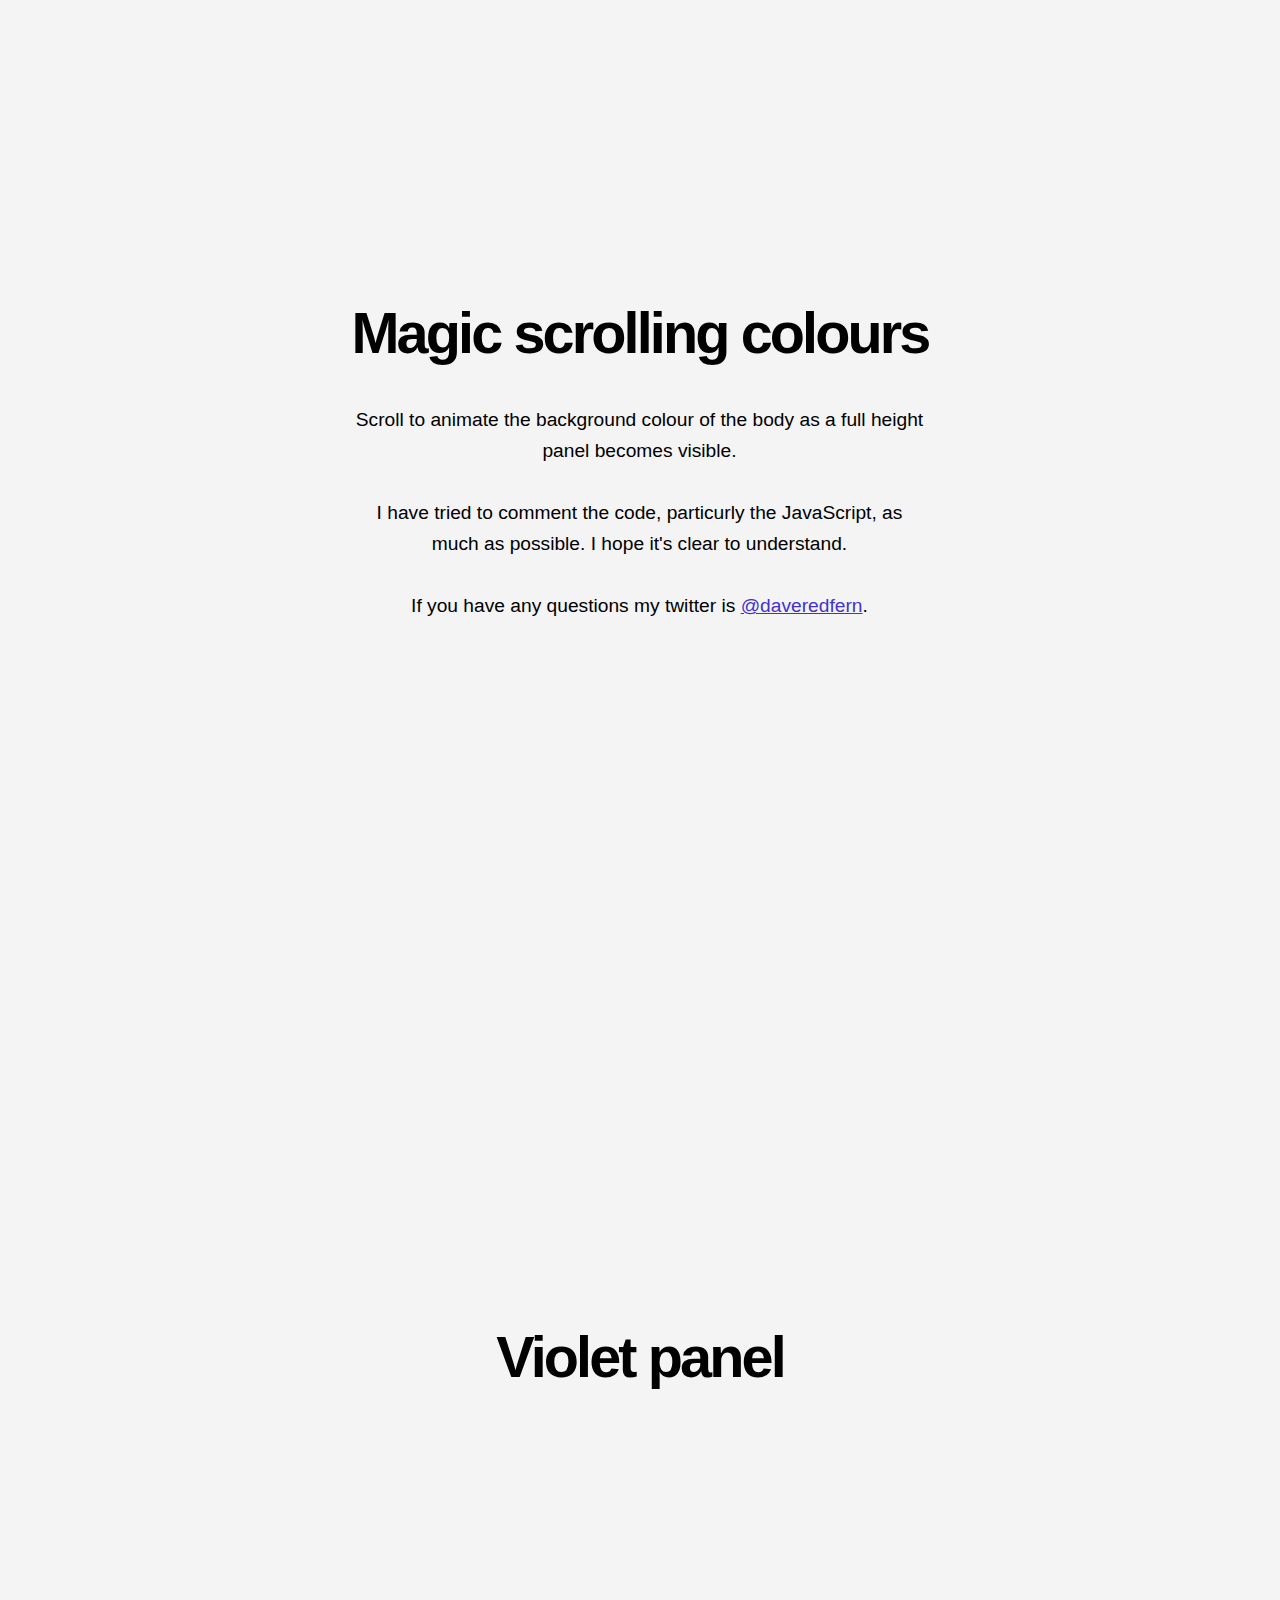
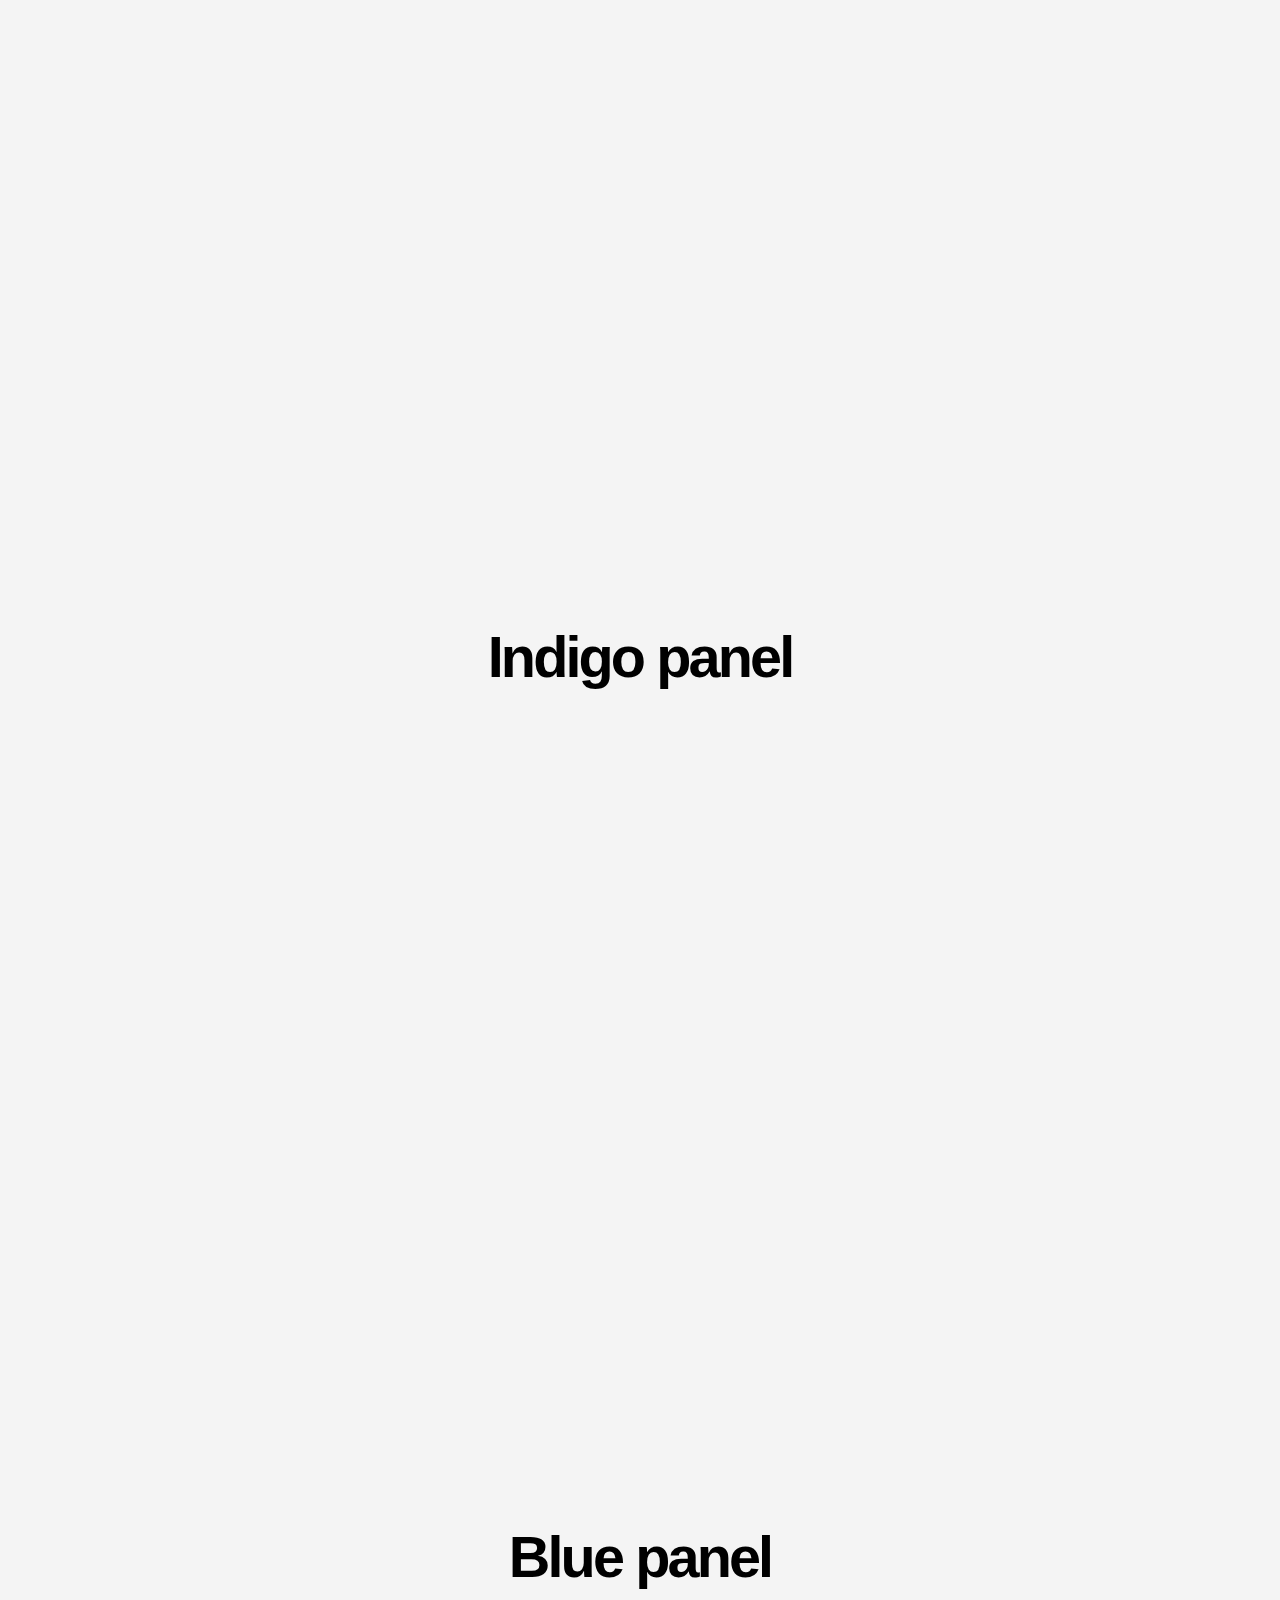
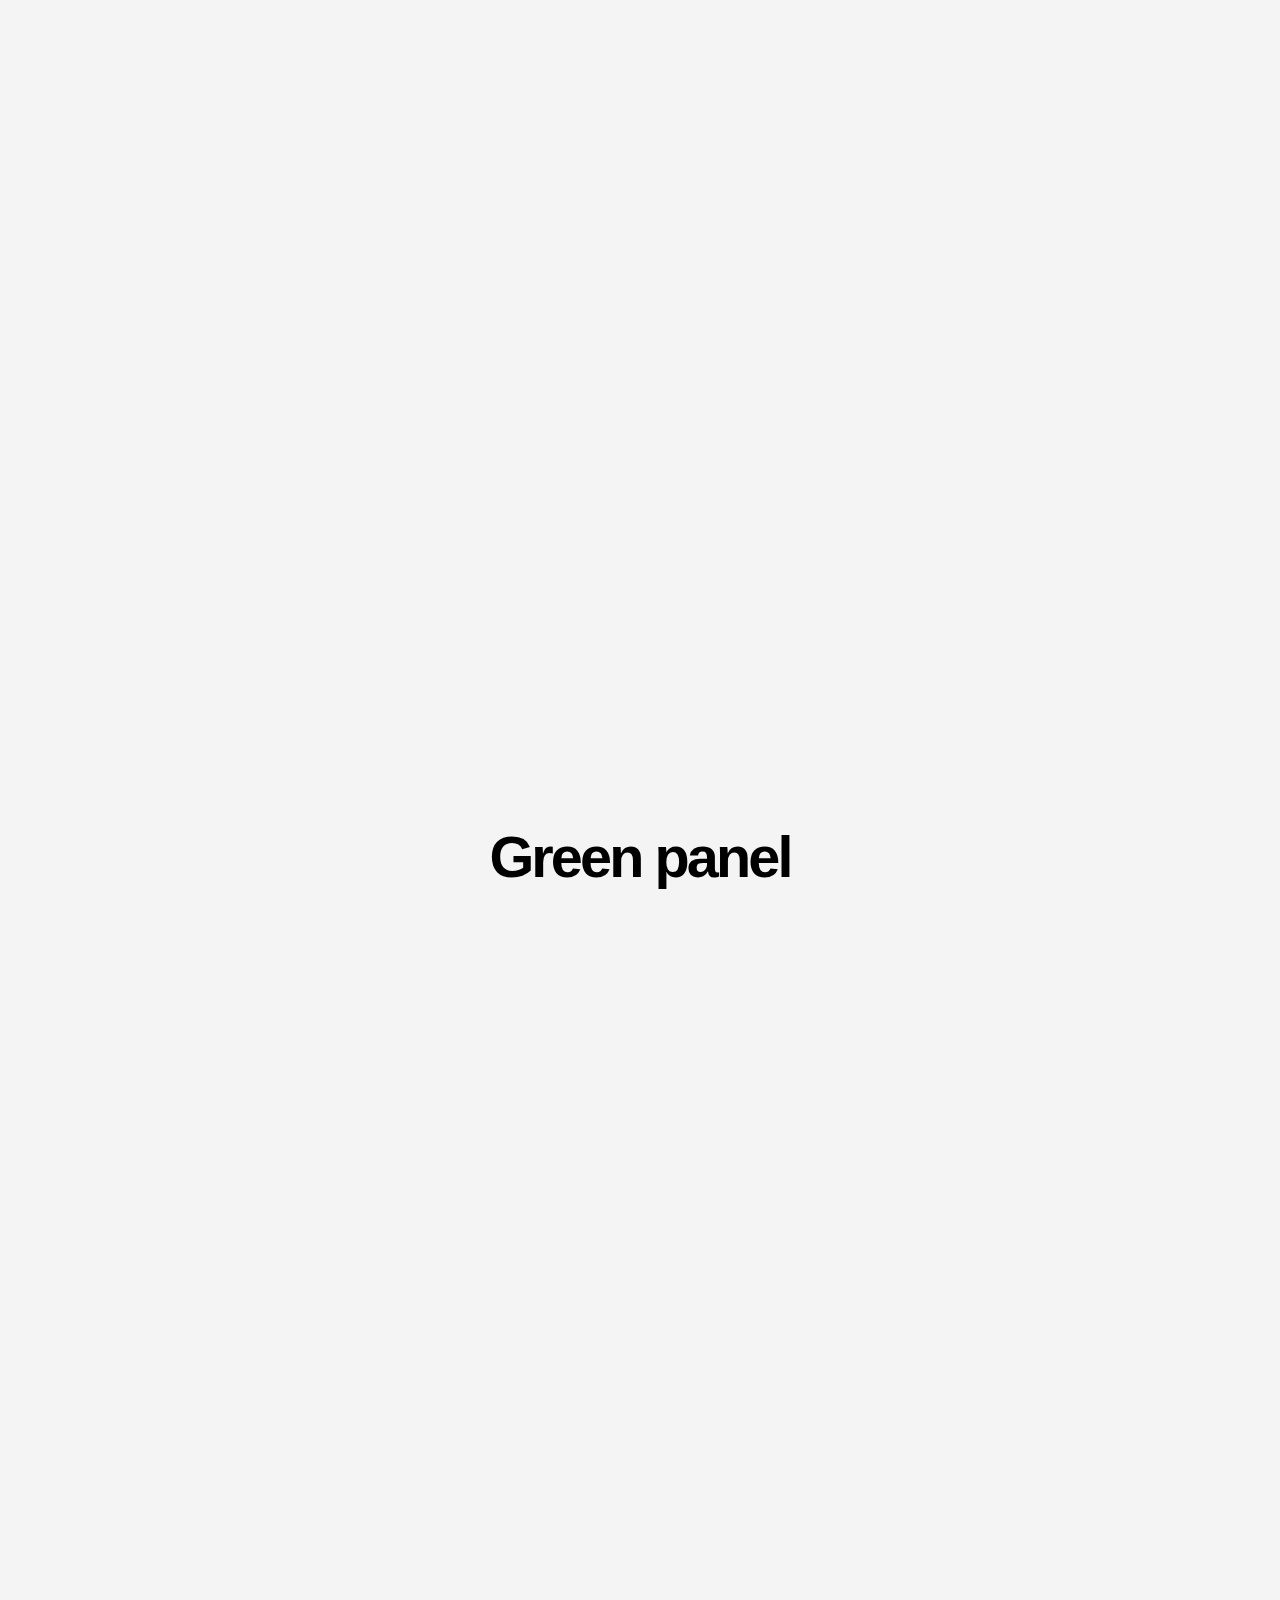
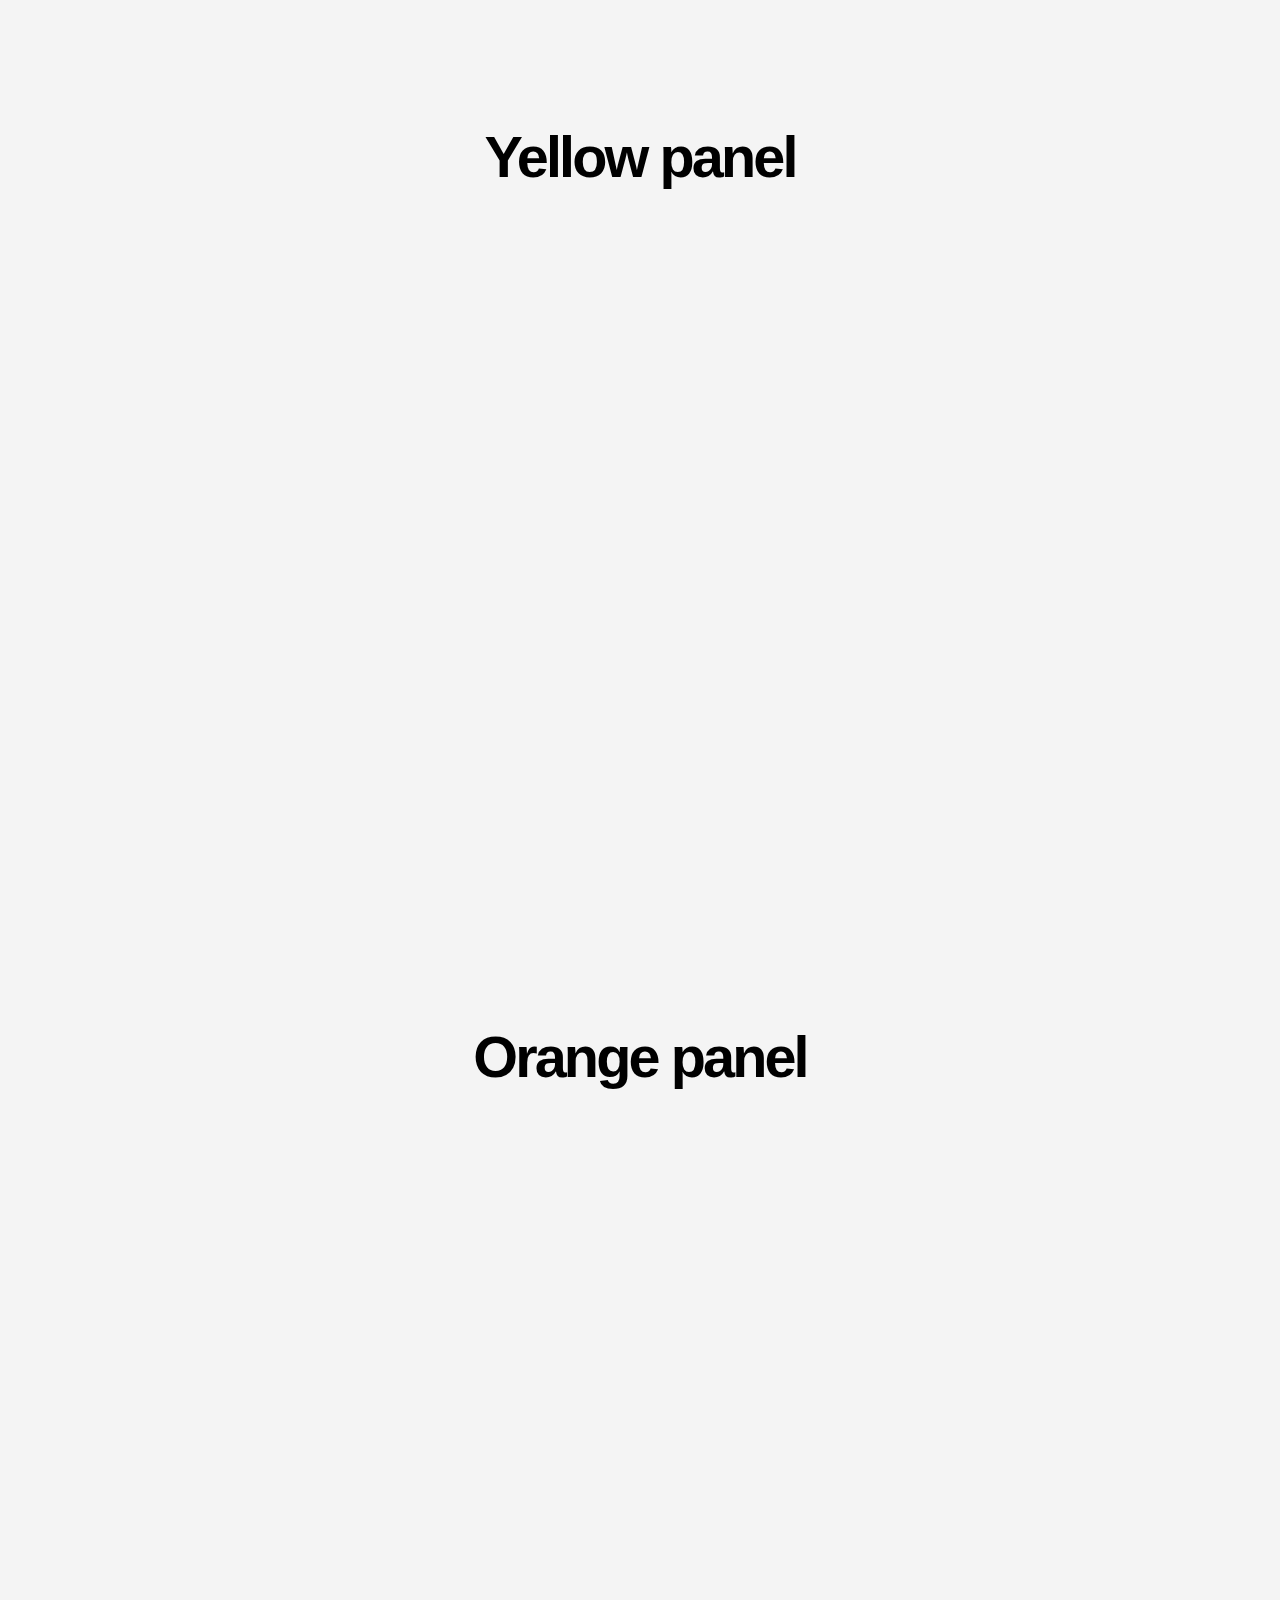
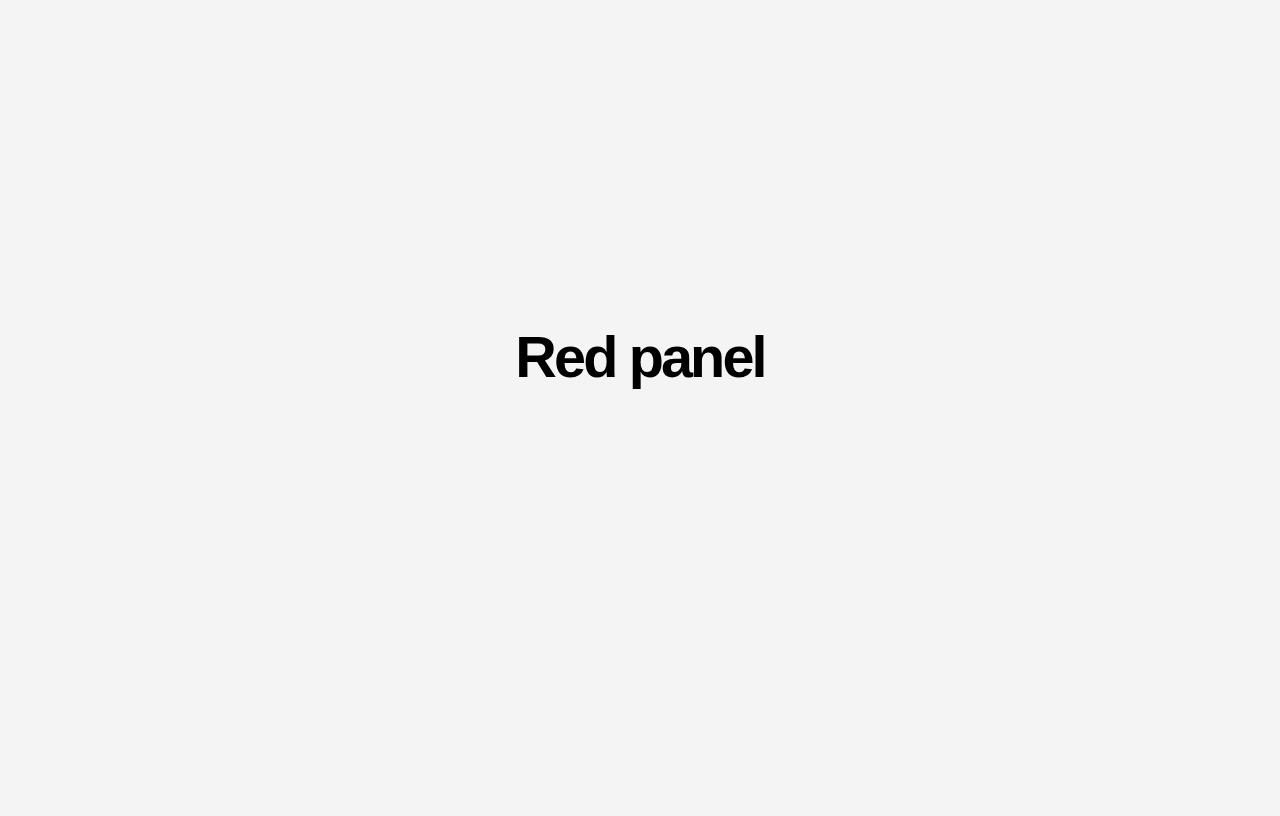
<file: index.html>
<!DOCTYPE html>
<html lang="en">
<head>
    <meta charset="UTF-8">
    <meta http-equiv="X-UA-Compatible" content="IE=edge">
    <meta name="viewport" content="width=device-width, initial-scale=1.0">
    <title>Document</title>
    <link rel="stylesheet" href="style.css">
</head>
<body>
    <div class="panel" data-color="white">
        <div>
          <h1>Magic scrolling colours</h1>
          <p>Scroll to animate the background colour of the body as a full height panel becomes visible.</p>
          <p>I have tried to comment the code, particurly the JavaScript, as much as possible. I hope it's clear to understand.</p>
          <p>If you have any questions my twitter is <a href="https://twitter.com/daveredfern">@daveredfern</a>.</p>
      </div>
    </div>
    <div class="panel" data-color="violet">
      <h2>Violet panel</h2>
    </div>
    <div class="panel" data-color="indigo">
      <h2>Indigo panel</h2>
    </div>
    <div class="panel" data-color="blue">
      <h2>Blue panel</h2>
    </div>
    <div class="panel" data-color="green">
      <h2>Green panel</h2>
    </div>
    <div class="panel" data-color="yellow">
      <h2>Yellow panel</h2>
    </div>
    <div class="panel" data-color="orange">
      <h2>Orange panel</h2>
    </div>
    <div class="panel" data-color="red">
      <h2>Red panel</h2>
    </div>
    <script src="https://code.jquery.com/jquery-3.4.1.min.js"></script> 
    <script>
        $(function(){
            $(window).scroll(function() {
  
        // selectors
            var $window = $(window),
                $body = $('body'),
                $panel = $('.panel');
  
        // Change 33% earlier than scroll position so colour is there when you arrive.
            var scroll = $window.scrollTop() + ($window.height() / 3);
        
         $panel.each(function () {
            var $this = $(this);
            
            // if position is within range of this panel.
            // So position of (position of top of div <= scroll position) && (position of bottom of div > scroll position).
            // Remember we set the scroll to 33% earlier in scroll var.
            if ($this.position().top <= scroll && $this.position().top + $this.height() > scroll) {
                
            // Remove all classes on body with color-
            $body.removeClass(function (index, css) {
                return (css.match (/(^|\s)color-\S+/g) || []).join(' ');
            });
            
            // Add class of currently active div
            $body.addClass('color-' + $(this).data('color'));
            }
        });    
        
        }).scroll();
        });

    </script>
</body>
</html>
</file>
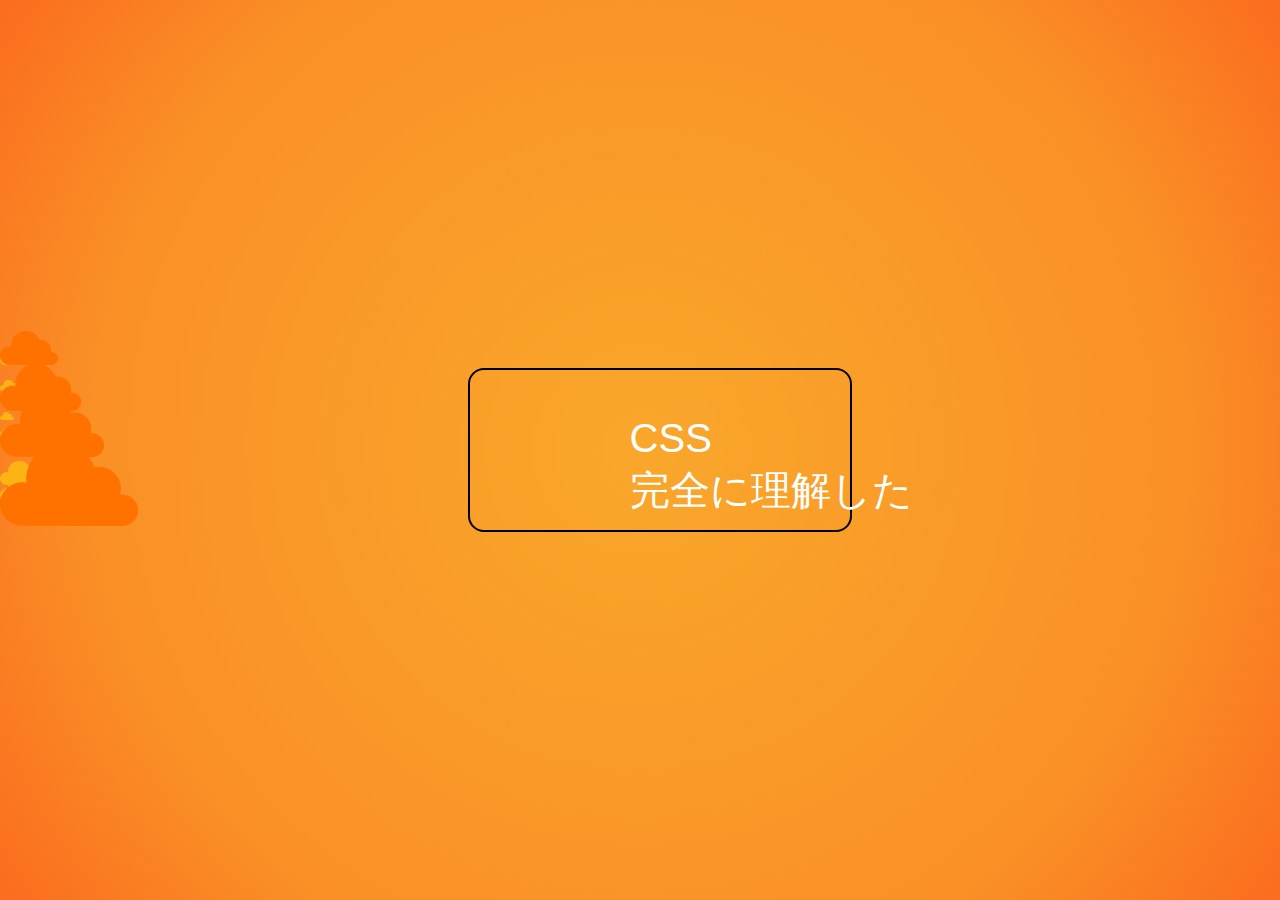
<file: cssテスト(早川)/index.html>
<!DOCTYPE html>
<html lang="en" dir="ltr">
<head>
	<meta charset="utf-8">
	<title>css完全に理解した</title>
	<link rel="stylesheet" href="./style.css">
</head>
<body>
	<div id="Clouds">
		<div class="Cloud Foreground"></div>
		<div class="Cloud Background"></div>
		<div class="Cloud Foreground"></div>
		<div class="Cloud Background"></div>
		<div class="Cloud Foreground"></div>
		<div class="Cloud Background"></div>
		<div class="Cloud Background"></div>
		<div class="Cloud Foreground"></div>
		<div class="Cloud Background"></div>
		<div class="Cloud Background"></div>
		<!--  <svg viewBox="0 0 40 24" class="Cloud"><use xlink:href="#Cloud"></use></svg>-->
	</div>

	<svg version="1.1" id="Layer_1" xmlns="http://www.w3.org/2000/svg" xmlns:xlink="http://www.w3.org/1999/xlink" x="0px" y="0px" width="40px" height="24px" viewBox="0 0 40 24" enable- xml:space="preserve">
		<defs>
			<path id="Cloud" d="M33.85,14.388c-0.176,0-0.343,0.034-0.513,0.054c0.184-0.587,0.279-1.208,0.279-1.853c0-3.463-2.809-6.271-6.272-6.271
		  c-0.38,0-0.752,0.039-1.113,0.104C24.874,2.677,21.293,0,17.083,0c-5.379,0-9.739,4.361-9.739,9.738
		  c0,0.418,0.035,0.826,0.084,1.229c-0.375-0.069-0.761-0.11-1.155-0.11C2.811,10.856,0,13.665,0,17.126
		  c0,3.467,2.811,6.275,6.272,6.275c0.214,0,27.156,0.109,27.577,0.109c2.519,0,4.56-2.043,4.56-4.562
		  C38.409,16.43,36.368,14.388,33.85,14.388z" />
		</defs>
	</svg>
	<div id="content">
		<p>CSS<br>完全に理解した</p>
	</div>
</body>
</html>
</file>
<file: style.css>
/* Setting fade transition and default settings */
body {
    color: #000;
    background-color: #f4f4f4;
    transition: background-color 1s ease;
  }
  
  /* panel styles */
  .panel {
    /* min height incase content is higher than window height */
    min-height: 100vh;
    display: flex;
    justify-content: space-around;
    align-items: center;
    font-family: sans-serif;
    /* outline: 10px solid hotpink; */
    /* turn above on to see the edge of panels */
  }
  
  /* colours */
  .color-violet {
    background-color: #7A4EAB;
  }
  .color-indigo {
    background-color: #4332CF;
  }
  .color-blue {
    background-color: #2F8FED;
  }
  .color-green {
    background-color: #4DCF42;
  }
  .color-yellow {
    background-color: #FAEB33;
  }
  .color-orange {
    background-color: #F19031;
  }
  .color-red {
    background-color: #F2293A;
  }
  
  /* styling for demo, can ignore */
  body {
    text-align: center;
    font-size: 120%;
    line-height: 1.618;
  }
  h1, h2 {
    font-size: 3em;
    letter-spacing: -0.05em;
    line-height: 1.1;
  }
  p {
    max-width: 30em;
    margin-bottom: 1.618em;
  }
  a {
    color: #4332CF;
  }
</file>
<file: cssテスト(早川)/style.css>
@charset "UTF-8";

body {
  width: 100%;
  height: 100vh;
  display: flex;
  justify-content: center;
  align-items: center;
  font-family: "Noto Sans JP",  sans-serif;;
}

#content {
  border: 2px solid #000000;
  width: 380px;
  height: 160px;
  position: relative;
  border-radius: 16px;
}

p {
  font-size: 40px;
  line-height: 1.3;
  position: absolute;
  top: 1%;
  left: 42%;
  font-weight: 500;
  word-break: keep-all;
}
#Clouds {
  position: absolute;
  top: 0;
  right: 0;
  bottom: 0;
  left: 0;
  margin: auto;
  height: 30%;
  overflow: hidden;
  -webkit-animation: FadeIn 3s ease-out;
          animation: FadeIn 3s ease-out;
  -webkit-user-select: none;
     -moz-user-select: none;
      -ms-user-select: none;
          user-select: none;
}
@-webkit-keyframes FadeIn {
  from {
    opacity: 0;
  }
  to {
    opacity: 1;
  }
}
@keyframes FadeIn {
  from {
    opacity: 0;
  }
  to {
    opacity: 1;
  }
}
.Cloud {
  position: absolute;
  width: 100%;
  background-repeat: no-repeat;
  background-size: auto 100%;
  height: 70px;
  -webkit-animation-duration: 120s;
          animation-duration: 120s;
  -webkit-animation-iteration-count: infinite;
          animation-iteration-count: infinite;
  -webkit-animation-fill-mode: forwards;
          animation-fill-mode: forwards;
  -webkit-animation-timing-function: linear;
          animation-timing-function: linear;
  -webkit-animation-name: Float, FadeFloat;
          animation-name: Float, FadeFloat;
  z-index: 1;
}
.Cloud.Foreground {
  height: 10%;
  min-height: 20px;
  z-index: 3;
}
.Cloud.Background {
  height: 9.09090909%;
  min-height: 8px;
  -webkit-animation-duration: 210s;
          animation-duration: 210s;
}
@-webkit-keyframes Float {
  from {
    transform: translateX(100%) translateZ(0);
  }
  to {
    transform: translateX(-15%) translateZ(0);
  }
}
@keyframes Float {
  from {
    transform: translateX(100%) translateZ(0);
  }
  to {
    transform: translateX(-15%) translateZ(0);
  }
}
/*
@keyframes Float {
  from { transform: translateX(100%) translateY(-100%) translateZ(0); }
  50% { transform: translateX(55%) translateY(0) translateZ(0); }
  to { transform: translateX(-5%) translateY(-100%) translateZ(0); }
}
*/
@-webkit-keyframes FadeFloat {
  0%,
  100% {
    opacity: 0;
  }
  5%,
  90% {
    opacity: 1;
  }
}
@keyframes FadeFloat {
  0%,
  100% {
    opacity: 0;
  }
  5%,
  90% {
    opacity: 1;
  }
}
.Cloud:nth-child(10) {
  -webkit-animation-delay: -184.61538462s;
          animation-delay: -184.61538462s;
  top: 60%;
}
.Cloud.Foreground:nth-child(10) {
  -webkit-animation-duration: 80s;
          animation-duration: 80s;
  height: 35%;
}
.Cloud.Background:nth-child(10) {
  -webkit-animation-duration: 110s;
          animation-duration: 110s;
  height: -3.40909091%;
}
.Cloud:nth-child(9) {
  -webkit-animation-delay: -166.15384615s;
          animation-delay: -166.15384615s;
  top: 54%;
}
.Cloud.Foreground:nth-child(9) {
  -webkit-animation-duration: 84s;
          animation-duration: 84s;
  height: 32.5%;
}
.Cloud.Background:nth-child(9) {
  -webkit-animation-duration: 114s;
          animation-duration: 114s;
  height: -2.15909091%;
}
.Cloud:nth-child(8) {
  -webkit-animation-delay: -147.69230769s;
          animation-delay: -147.69230769s;
  top: 48%;
}
.Cloud.Foreground:nth-child(8) {
  -webkit-animation-duration: 88s;
          animation-duration: 88s;
  height: 30%;
}
.Cloud.Background:nth-child(8) {
  -webkit-animation-duration: 118s;
          animation-duration: 118s;
  height: -0.90909091%;
}
.Cloud:nth-child(7) {
  -webkit-animation-delay: -129.23076923s;
          animation-delay: -129.23076923s;
  top: 42%;
}
.Cloud.Foreground:nth-child(7) {
  -webkit-animation-duration: 92s;
          animation-duration: 92s;
  height: 27.5%;
}
.Cloud.Background:nth-child(7) {
  -webkit-animation-duration: 122s;
          animation-duration: 122s;
  height: 0.34090909%;
}
.Cloud:nth-child(6) {
  -webkit-animation-delay: -110.76923077s;
          animation-delay: -110.76923077s;
  top: 36%;
}
.Cloud.Foreground:nth-child(6) {
  -webkit-animation-duration: 96s;
          animation-duration: 96s;
  height: 25%;
}
.Cloud.Background:nth-child(6) {
  -webkit-animation-duration: 126s;
          animation-duration: 126s;
  height: 1.59090909%;
}
.Cloud:nth-child(5) {
  -webkit-animation-delay: -92.30769231s;
          animation-delay: -92.30769231s;
  top: 30%;
}
.Cloud.Foreground:nth-child(5) {
  -webkit-animation-duration: 100s;
          animation-duration: 100s;
  height: 22.5%;
}
.Cloud.Background:nth-child(5) {
  -webkit-animation-duration: 130s;
          animation-duration: 130s;
  height: 2.84090909%;
}
.Cloud:nth-child(4) {
  -webkit-animation-delay: -73.84615385s;
          animation-delay: -73.84615385s;
  top: 24%;
}
.Cloud.Foreground:nth-child(4) {
  -webkit-animation-duration: 104s;
          animation-duration: 104s;
  height: 20%;
}
.Cloud.Background:nth-child(4) {
  -webkit-animation-duration: 134s;
          animation-duration: 134s;
  height: 4.09090909%;
}
.Cloud:nth-child(3) {
  -webkit-animation-delay: -55.38461538s;
          animation-delay: -55.38461538s;
  top: 18%;
}
.Cloud.Foreground:nth-child(3) {
  -webkit-animation-duration: 108s;
          animation-duration: 108s;
  height: 17.5%;
}
.Cloud.Background:nth-child(3) {
  -webkit-animation-duration: 138s;
          animation-duration: 138s;
  height: 5.34090909%;
}
.Cloud:nth-child(2) {
  -webkit-animation-delay: -36.92307692s;
          animation-delay: -36.92307692s;
  top: 12%;
}
.Cloud.Foreground:nth-child(2) {
  -webkit-animation-duration: 112s;
          animation-duration: 112s;
  height: 15%;
}
.Cloud.Background:nth-child(2) {
  -webkit-animation-duration: 142s;
          animation-duration: 142s;
  height: 6.59090909%;
}
.Cloud:nth-child(1) {
  -webkit-animation-delay: -18.46153846s;
          animation-delay: -18.46153846s;
  top: 6%;
}
.Cloud.Foreground:nth-child(1) {
  -webkit-animation-duration: 116s;
          animation-duration: 116s;
  height: 12.5%;
}
.Cloud.Background:nth-child(1) {
  -webkit-animation-duration: 146s;
          animation-duration: 146s;
  height: 7.84090909%;
}
.Cloud {
  background-image: url([data-uri]);
}
.Cloud.Background {
  background-image: url([data-uri]);
}
html,
body {
  margin: 0;
  padding: 0;
}
html {
  height: 100%;
}
body {
  min-height: 100%;
}
body {
  color: #FFF;
  background-color: #FD940A;
  background-image: radial-gradient(circle, #F9A72B 0%, #FA9026 70%, #FB6C1F 100%);
}
</file>
